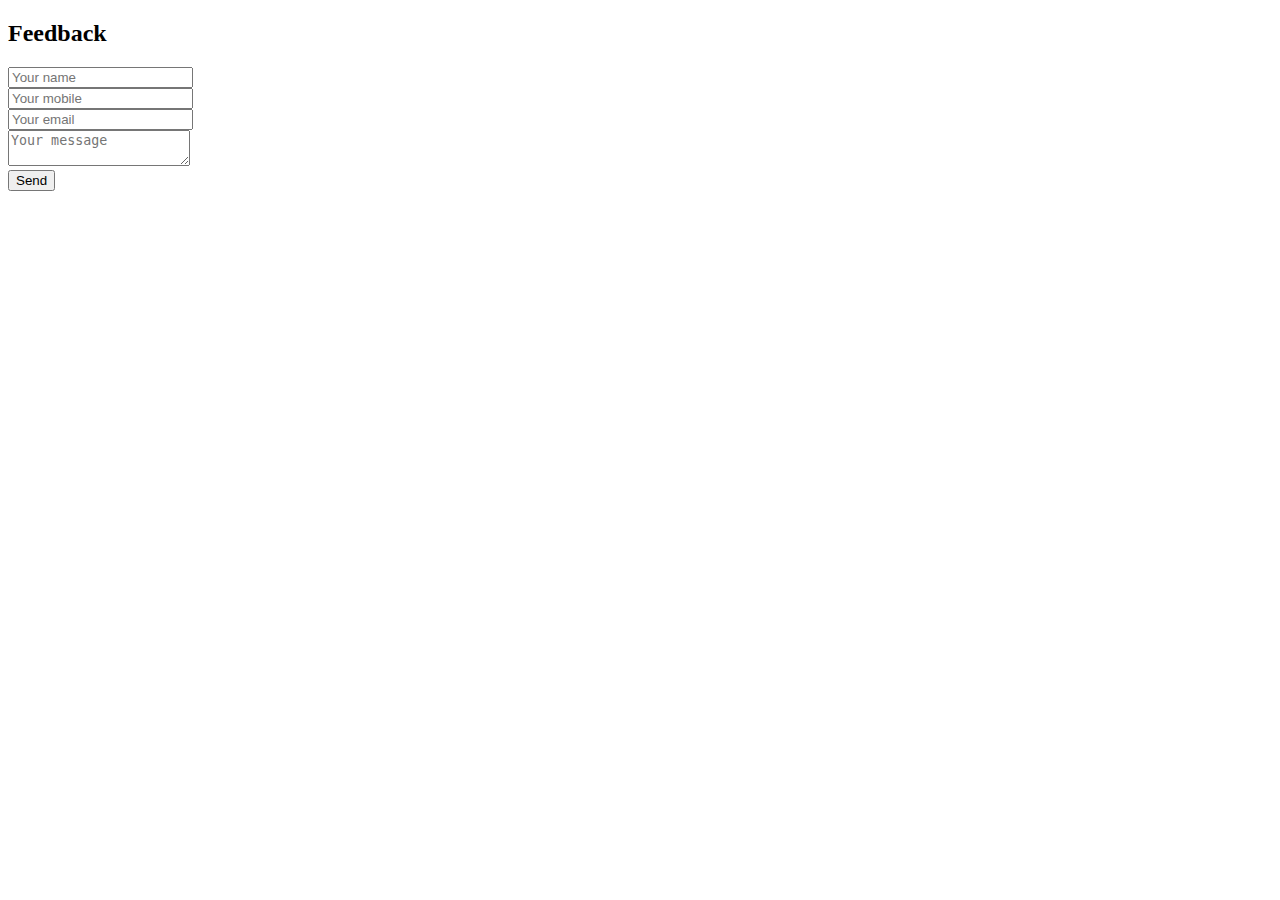
<file: feedback form to telegram/index.html>
<!DOCTYPE html>

<html lang="en">

<head>
	<meta charset="UTF-8">
	<meta name="viewport" content="width=device-width, initial-scale=1.0">
	<meta http-equiv="X-UA-Compatible" content="ie=edge">
	<title>Feedback Form</title>
</head>

<body>
	<form action="telegram.php" method="POST" class="form">
		<h2>Feedback</h2>
		<div class="form-input">
			<input type="text" class="form-control" id="" name="name" placeholder="Your name">
		</div>
		<div class="form-input">
			<input type="tel" class="form-control" id="" name="phone" placeholder="Your mobile">
		</div>
		<div class="form-input">
			<input type="email" class="form-control" id="" name="email" placeholder="Your email">
		</div>
		<div class="form-textarea">
			<textarea name="message" placeholder="Your message"></textarea>
		</div>
		<button type="submit" class="form-button">Send</button>
	</form>
</body>

</html>
</file>
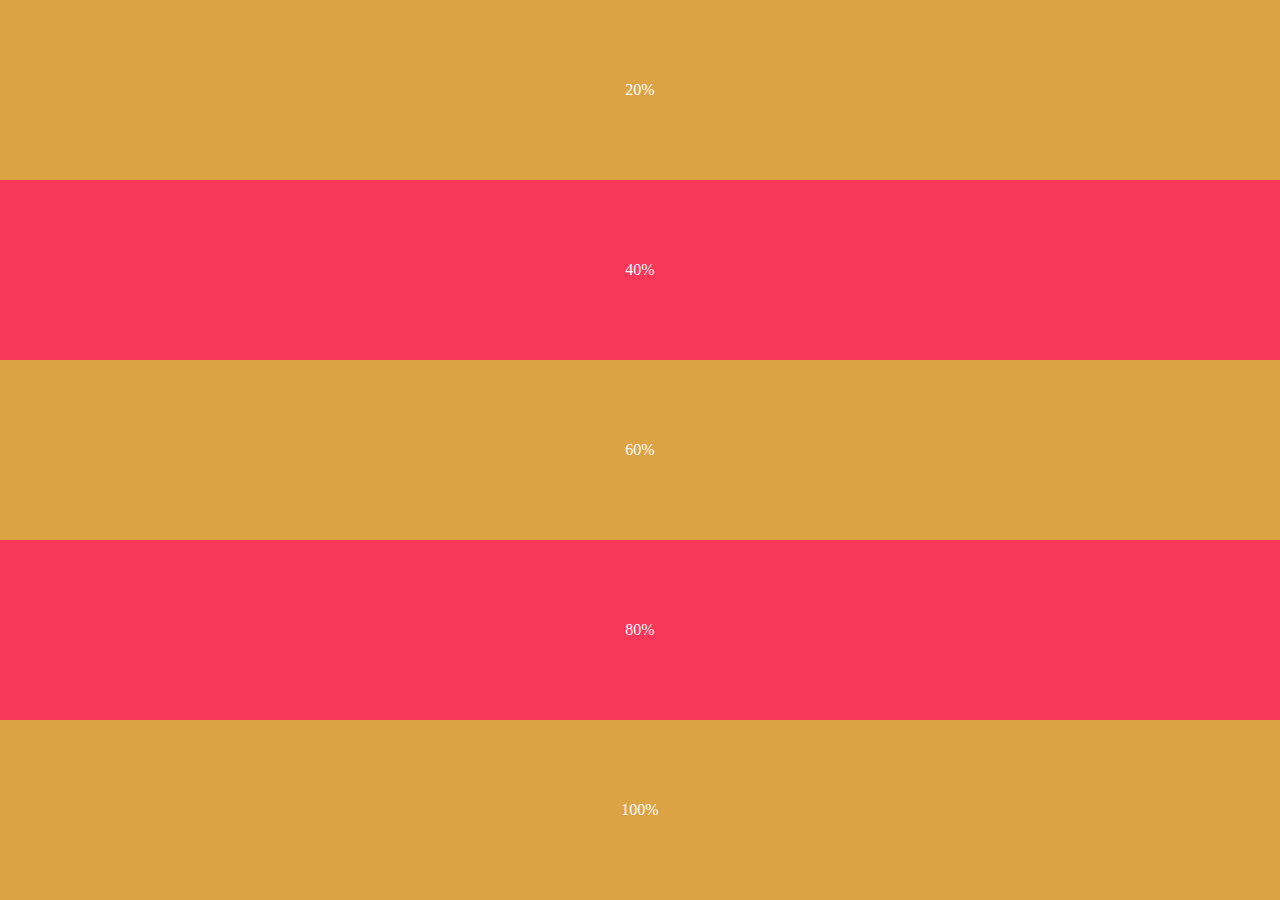
<file: fullscreen block/index.html>
<!DOCTYPE html>

<html lang="en">

<head>
	<meta charset="UTF-8" />
	<title>Fullscreen block</title>
	<link rel="stylesheet" href="null.css" />
	<link rel="stylesheet" href="style.css" />
</head>

<body>
	<div class="fullscreen-block">
		<div class="fullscreen-block__item">20%</div>
		<div class="fullscreen-block__item">40%</div>
		<div class="fullscreen-block__item">60%</div>
		<div class="fullscreen-block__item">80%</div>
		<div class="fullscreen-block__item">100%</div>
	</div>

	<script src="script.js"></script>
</body>
</html>
</file>
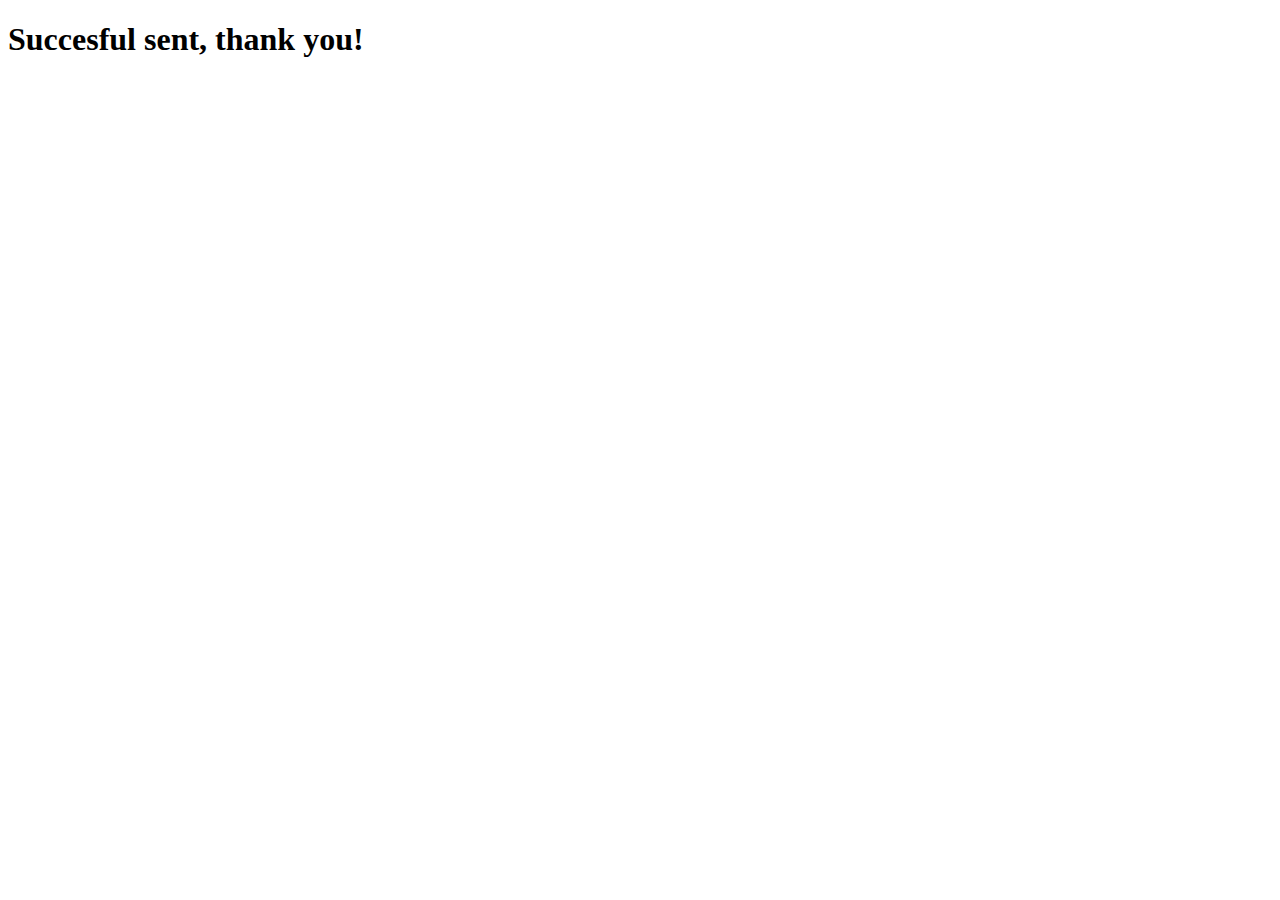
<file: feedback form to telegram/success.html>
<!DOCTYPE html>

<html lang="en">

<head>
  <meta charset="utf-8">
  <meta http-equiv="X-UA-Compatible" content="IE=edge">
  <meta name="viewport" content="width=device-width, initial-scale=1">
  <title>Successful feedback</title>
</head>

<body>
  <div class="container">
    <h1>Succesful sent, thank you!</h1>
  </div>
</body>

</html>
</file>
<file: fullscreen block/null.css>
/*Null the css styles for browsers */

* {
	padding: 0px;
	margin: 0px;
	border: 0px;
}
*,
*:before,
*:after {
	-moz-box-sizing: border-box;
	-webkit-box-sizing: border-box;
	box-sizing: border-box;
}
:focus,
:active {
	outline: none;
}
a:focus,
a:active {
	outline: none;
}
aside,
nav,
footer,
header,
section {
	display: block;
}
html,
body {
	height: 100%;
	min-width: $minwidth;
}
body {
	line-height: 1;
	font-family: $fontfamily;
	-ms-text-size-adjust: 100%;
	-moz-text-size-adjust: 100%;
	-webkit-text-size-adjust: 100%;
}
input,
button,
textarea {
	font-family: $fontfamily;
}
input::-ms-clear {
	display: none;
}
button {
	cursor: pointer;
}
button::-moz-focus-inner {
	padding: 0;
	border: 0;
}
a,
a:visited {
	text-decoration: none;
}
a:hover {
	text-decoration: none;
}
ul li {
	list-style: none;
}
img {
	vertical-align: top;
}
h1,
h2,
h3,
h4,
h5,
h6 {
	font-weight: inherit;
	font-size: inherit;
}
</file>
<file: fullscreen block/style.css>
body {
  background-color: #333;
}

.fullscreen-block {
  height: 100vh; /* Use vh as a fallback for browsers that do not support Custom Properties */
  height: calc(var(--vh, 1vh) * 100);
  margin: 0 auto;
  width: 100%;
}

.fullscreen-block__item {
  align-items: center;
  display: flex;
  height: 20%;
  justify-content: center;
}

.fullscreen-block__item:nth-child(odd) {
  background-color: #DCA344;
  color: #fff;
}

.fullscreen-block__item:nth-child(even) {
  background-color: #F73859;
  color: #fff;;
}
</file>
